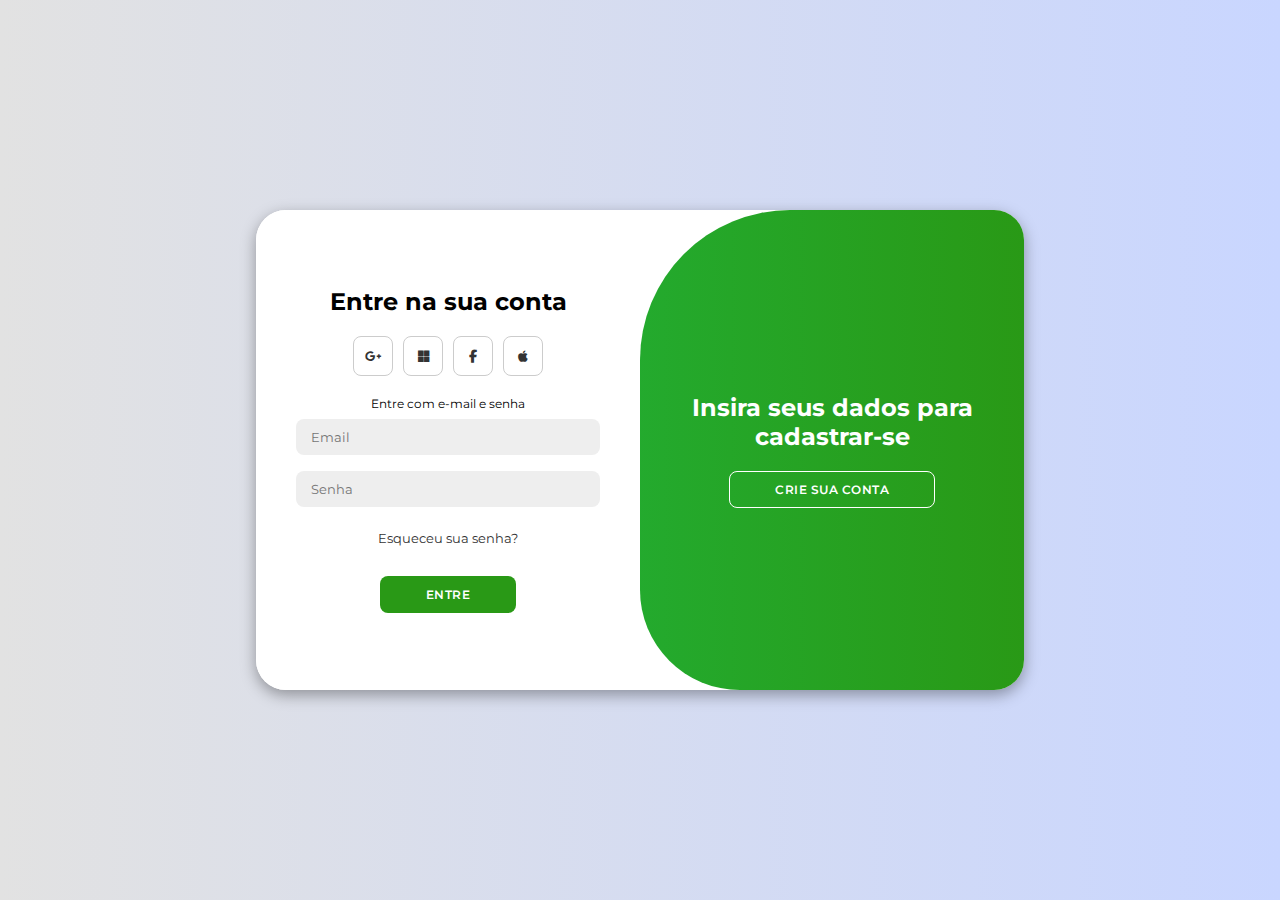
<file: login.html>
<!DOCTYPE html>
<html lang="en">
<head>
    <meta charset="UTF-8">
    <meta name="viewport" content="width=device-width, initial-scale=1.0">
    <link rel="stylesheet" href="https://cdnjs.cloudflare.com/ajax/libs/font-awesome/6.4.2/css/all.min.css">
    <link rel="stylesheet" href="style.css">
    <title>Modern Login Page</title>
</head>
<body>
    
    <!-- #Sign-Up -->
     
    <div class="container" id="container">
        <div class="form-container sign-up">
            <form>
                <h1>Crie sua conta</h1>

                <!-- #Icons-->
                <div class="social-icons">
                    <a href="#" class="icon"><i class="fa-brands fa-google-plus-g"></i></a>
                    <a href="#" class="icon"><i class="fa-brands fa-microsoft"></i></a>
                    <a href="#" class="icon"><i class="fa-brands fa-facebook-f"></i></a>
                    <a href="#" class="icon"><i class="fa-brands fa-apple"></i></a>
                </div>

                <!-- #Input Register Email -->
                <span>Cadastre-se com seu e-mail</span>

                <input type="text" placeholder="Nome">
                <input type="email" placeholder="Email">
                <input type="password" placeholder="Senha">

                <!-- #Button -->
                <button>Cadastre-se</button>

            </form>
        </div>

        <!-- #Sing-In -->
        <div class="form-container sign-in">
            <form>
                <h2>Entre na sua conta</h2>

                <!-- #Icons-->
                <div class="social-icons">
                    <a href="#" class="icon"><i class="fa-brands fa-google-plus-g"></i></a>
                    <a href="#" class="icon"><i class="fa-brands fa-microsoft"></i></a>
                    <a href="#" class="icon"><i class="fa-brands fa-facebook-f"></i></a>
                    <a href="#" class="icon"><i class="fa-brands fa-apple"></i></a>
                </div>

                <!-- #Input Register Email -->
                <span>Entre com e-mail e senha</span>

                <input type="email" placeholder="Email">
                <input type="password" placeholder="Senha">

                <!-- #Link Forget your Password -->
                <a href="#">Esqueceu sua senha?</a>

                <!-- #Button -->
                <button>Entre</button>
                
            </form>
        </div>
        <div class="toggle-container">
            <div class="toggle">
                <div class="toggle-panel toggle-left">
                    <h2>Insira seus dados para entrar</h2>
                    <button class="hidden" id="login">Entre</button>
                </div>
                <div class="toggle-panel toggle-right">
                    <h2>Insira seus dados para cadastrar-se</h2>
                    <button class="hidden" id="register">Crie sua conta</button>
                </div>
            </div>
        </div>
    </div>



    <script src="script.js"></script>
    
</body>
</html>
</file>
<file: style.css>
@import url('https://fonts.googleapis.com/css2?family=Montserrat:wght@300;400;500;600;700&display=swap');

*{
    margin: 0;
    padding: 0;
    box-sizing: border-box;
    font-family: 'Montserrat', sans-serif;
}

body{
    background-color: #c9d6ff;
    background: linear-gradient(to right, #e2e2e2, #c9d6ff);
    display: flex;
    align-items: center;
    justify-content: center;
    flex-direction: column;
    height: 100vh;
}

.container{
    background-color: #fff;
    border-radius: 30px;
    box-shadow: 0 5px 15px rgba(0, 0, 0, 0.35);
    position: relative;
    overflow: hidden;
    width: 768px;
    max-width: 100%;
    min-height: 480px;
}

.container p{
    font-size: 14px;
    line-height: 20px;
    letter-spacing: 0.3px;
    margin: 20px 0;
}

.container span{
    font-size: 12px;
}

.container a{
    color: #333;
    font-size: 13px;
    text-decoration: none;
    margin: 15px 0 10px;
}

.container button{
    background-color: #299916;
    color: #fff;
    font-size: 12px;
    padding: 10px 45px;
    border: 1px solid transparent;
    border-radius: 8px;
    font-weight: 600;
    letter-spacing: 0.5px;
    text-transform: uppercase;
    margin-top: 20px;
    cursor: pointer;
}

.container button.hidden{
    background-color: transparent;
    border-color: #fff;
}

.container form{
    background-color: #fff;
    display: flex;
    align-items: center;
    justify-content: center;
    flex-direction: column;
    padding: 0 40px;
    height: 100%;
}

.container input{
    background-color: #eee;
    border: none;
    margin: 8px 0;
    padding: 10px 15px;
    font-size: 13px;
    border-radius: 8px;
    width: 100%;
    outline: none;
}

.form-container{
    position: absolute;
    top: 0;
    height: 100%;
    transition: all 0.6s ease-in-out;
}

.sign-in{
    left: 0;
    width: 50%;
    z-index: 2;
}

.container.active .sign-in{
    transform: translateX(100%);
}

.sign-up{
    left: 0;
    width: 50%;
    opacity: 0;
    z-index: 1;
}

.container.active .sign-up{
    transform: translateX(100%);
    opacity: 1;
    z-index: 5;
    animation: move 0.6s;
}

@keyframes move{
    0%, 49.99%{
        opacity: 0;
        z-index: 1;
    }
    50%, 100%{
        opacity: 1;
        z-index: 5;
    }
}

.social-icons{
    margin: 20px 0;
}

.social-icons a{
    border: 1px solid #ccc;
    border-radius: 20%;
    display: inline-flex;
    justify-content: center;
    align-items: center;
    margin: 0 3px;
    width: 40px;
    height: 40px;
}

.toggle-container{
    position: absolute;
    top: 0;
    left: 50%;
    width: 50%;
    height: 100%;
    overflow: hidden;
    transition: all 0.6s ease-in-out;
    border-radius: 150px 0 0 100px;
    z-index: 1000;
}

.container.active .toggle-container{
    transform: translateX(-100%);
    border-radius: 0 150px 100px 0;
}

.toggle{
    background-color: #299916;
    height: 100%;
    background: linear-gradient(to right, #1ebb45, #299916);
    color: #fff;
    position: relative;
    left: -100%;
    height: 100%;
    width: 200%;
    transform: translateX(0);
    transition: all 0.6s ease-in-out;
}

.container.active .toggle{
    transform: translateX(50%);
}

.toggle-panel{
    position: absolute;
    width: 50%;
    height: 100%;
    display: flex;
    align-items: center;
    justify-content: center;
    flex-direction: column;
    padding: 0 30px;
    text-align: center;
    top: 0;
    transform: translateX(0);
    transition: all 0.6s ease-in-out;
}

.toggle-left{
    transform: translateX(-200%);
}

.container.active .toggle-left{
    transform: translateX(0);
}

.toggle-right{
    right: 0;
    transform: translateX(0);
}

.container.active .toggle-right{
    transform: translateX(200%);
}
</file>
